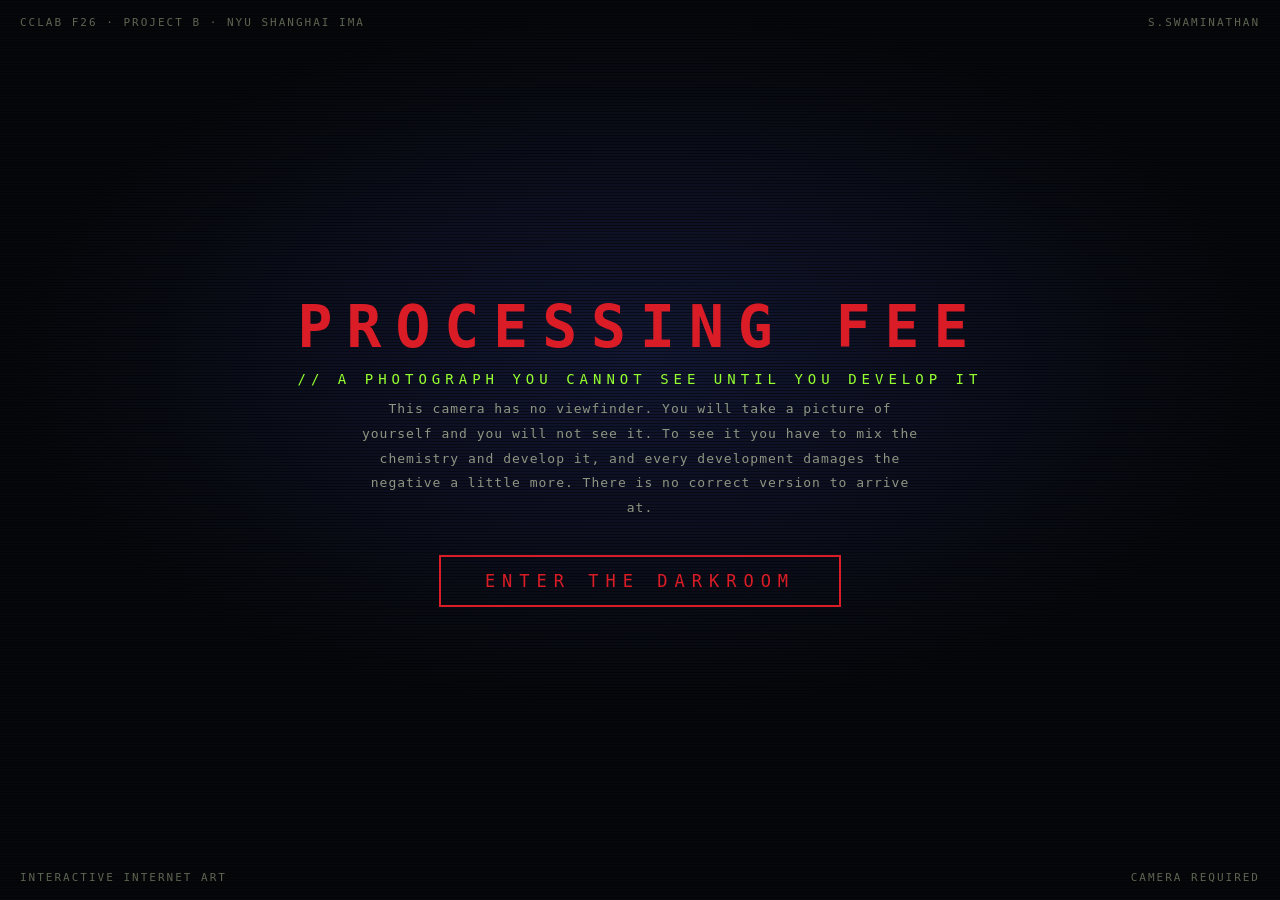
<file: index.html>
<!DOCTYPE html>
<html lang="en">

<head>
  <meta charset="utf-8" />
  <meta name="viewport" content="width=device-width, initial-scale=1.0">
  <title>Processing Fee</title>
  <link rel="stylesheet" type="text/css" href="style.css">
</head>

<body>

  <div class="edge tl">CCLAB F26 &middot; PROJECT B &middot; NYU SHANGHAI IMA</div>
  <div class="edge tr">S.SWAMINATHAN</div>
  <div class="edge bl">INTERACTIVE INTERNET ART</div>
  <div class="edge br">CAMERA REQUIRED</div>

  <div class="main-wrapper">
    <h1 class="title">PROCESSING FEE</h1>
    <h3 class="subtitle">// A PHOTOGRAPH YOU CANNOT SEE UNTIL YOU DEVELOP IT</h3>
    <p class="blurb">
      This camera has no viewfinder. You will take a picture of yourself and
      you will not see it. To see it you have to mix the chemistry and develop
      it, and every development damages the negative a little more. There is no
      correct version to arrive at.
    </p>
    <a class="link" href="main.html">ENTER THE DARKROOM</a>
  </div>

</body>

</html>
</file>
<file: style.css>
html,
body {
  margin: 0;
  padding: 0;
  background: #06070A;
  color: #F2F0E8;
  font-family: ui-monospace, Menlo, Consolas, monospace;
}

canvas {
  display: block;
}

.main-wrapper {
  display: flex;
  flex-direction: column;
  align-items: center;
  justify-content: center;
  box-sizing: border-box;
  width: 100vw;
  height: 100vh;
  background:
    repeating-linear-gradient(to bottom, rgba(0,0,0,.45) 0 1px, transparent 1px 3px),
    radial-gradient(900px 500px at 50% 40%, #121733 0%, #06070A 70%);
}

.title {
  margin: 0 0 10px 0;
  font-size: 58px;
  letter-spacing: 14px;
  color: #DA1C26;
  text-align: center;
}

.subtitle {
  margin: 0 0 10px 0;
  font-size: 14px;
  letter-spacing: 5px;
  color: #95FF30;
  text-align: center;
  font-weight: normal;
}

.blurb {
  max-width: 560px;
  margin: 0 0 34px 0;
  font-size: 13px;
  line-height: 1.9;
  letter-spacing: 1px;
  color: #8E9683;
  text-align: center;
}

a.link,
a.link:visited {
  display: inline-block;
  padding: 14px 44px;
  border: 2px solid #DA1C26;
  color: #DA1C26;
  text-decoration: none;
  font-size: 17px;
  letter-spacing: 7px;
}

a.link:hover {
  background: #DA1C26;
  color: #06070A;
}

.edge {
  position: fixed;
  font-size: 11px;
  letter-spacing: 2px;
  color: #5C6552;
}

.edge.tl { top: 16px; left: 20px; }
.edge.tr { top: 16px; right: 20px; }
.edge.bl { bottom: 16px; left: 20px; }
.edge.br { bottom: 16px; right: 20px; }
</file>
